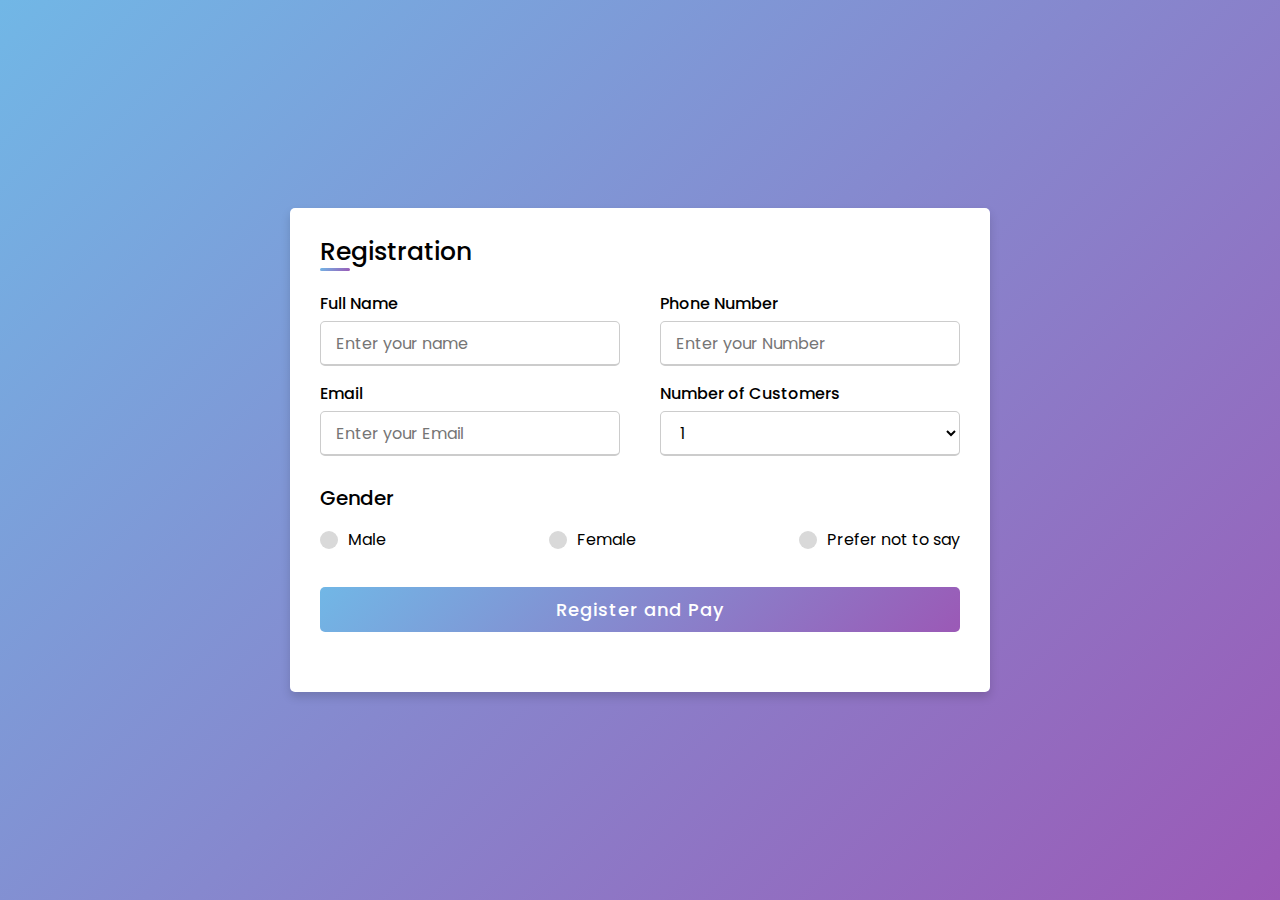
<file: index.html>
<!DOCTYPE html>
<script src="https://code.jquery.com/jquery-3.6.0.js" integrity="sha256-H+K7U5CnXl1h5ywQfKtSj8PCmoN9aaq30gDh27Xc0jk="
  crossorigin="anonymous"></script>
<script src="https://checkout.razorpay.com/v1/checkout.js">
</script>
<html lang="en" dir="ltr">

<head>
  <meta charset="UTF-8">
  <link rel="stylesheet" href="style.css">
  <meta name="viewport" content="width=device-width, initial-scale=1.0">
</head>

<body>
  <div class="container">
    <div class="title">Registration</div>
    <div class="content">
      <form>
        <div class="form-group">
          <div class="input-box">
            <label class="details" for="name">Full Name</label>
            <input type="text" placeholder="Enter your name" name="name" id="name" required>
          </div>
          <div class="input-box">
            <label class="details" for="number">Phone Number</label>
            <input type="text" placeholder="Enter your Number" name="number" id="number" required>
          </div>
          <div class="input-box">
            <label class="details" for="email">Email</label>
            <input type="text" placeholder="Enter your Email" name="email" id="email" required>
          </div>
          <div class="input-box">
            <label class="details" for="multiple">Number of Customers</label>
            <select name="multiple" id="multiple">
              <option value="1">1</option>
              <option value="2">2</option>
              <option value="3">3</option>
              <option value="4">4</option>
              <option value="5">5</option>
              <option value="6">6</option>
              <option value="7">7</option>
              <option value="8">8</option>
              <option value="9">9</option>
              <option value="10">10</option>              
            </select>
          </div>
          </div>
          <div class="gender-details">
            <input type="radio" name="gender" value="m" id="dot-1">
            <input type="radio" name="gender" value="f" id="dot-2">
            <input type="radio" name="gender" value="o" id="dot-3">
            <span class="gender-title" for="gender">Gender</span>
            <div class="category">
              <label for="dot-1">
              <span class="dot one"></span>
              <span class="gender">Male</span>
            </label>
            <label for="dot-2">
              <span class="dot two"></span>
              <span class="gender">Female</span>
            </label>
            <label for="dot-3">
              <span class="dot three"></span>
              <span class="gender">Prefer not to say</span>
              </label>
            </div>
            </div>
        <div>
          <div class="button">
            <input type="button" value="Register and Pay" onclick="MakePayment()">
          </div>
        </div>
      </form>
    </div>
  </div>

<script>
    function MakePayment() {
      var name = $("#name").val();
      var email = $("#email").val();
      var number = $("#number").val();
      var amount = $("#multiple").val();
      var gender = $('input[name="gender"]:checked').val();      
      if ((name && email && number) == 0){
		alert("Please fill in the required fields");
		rzp1.close();
	  }
      var options = {
        "key": "ENTER_KEY_HERE", // Enter the Key ID generated from the Dashboard (testkey)
        "amount": amount*2500, // Amount is in currency subunits. Default currency is INR. Hence, 25000 refers to 25000 paise
        "currency": "INR",
        "name": "Your Name",
        "description": "E-Ticket Transaction",
        "handler": function (response) {
          localStorage.setItem("payid", response.razorpay_payment_id);
          localStorage.setItem("nameqr", name);
          localStorage.setItem("people", amount);
          jQuery.ajax({    // Use jQuery to send data to from the web page to php via POST
            type: "POST",
            url: "payment.php",
            data: "pay_id=" + response.razorpay_payment_id + "&email=" + email + "&name=" + name + "&number=" + number + "&amount=" + amount + "&gender=" + gender,
            success: function (result) {
              window.location.href = "success.html";
            }
          })
        },
        "prefill": {
          "name": "Your Name",
          "email": "something@gmail.com",
          "contact": "Phone Number"
        },
        "notes": {
          "address": "Null"
        },
        "theme": {
          "color": "#3399cc"
        }
      };
      var rzp1 = new Razorpay(options);
      rzp1.open();
    }
  </script>
</body>

</html>
</file>
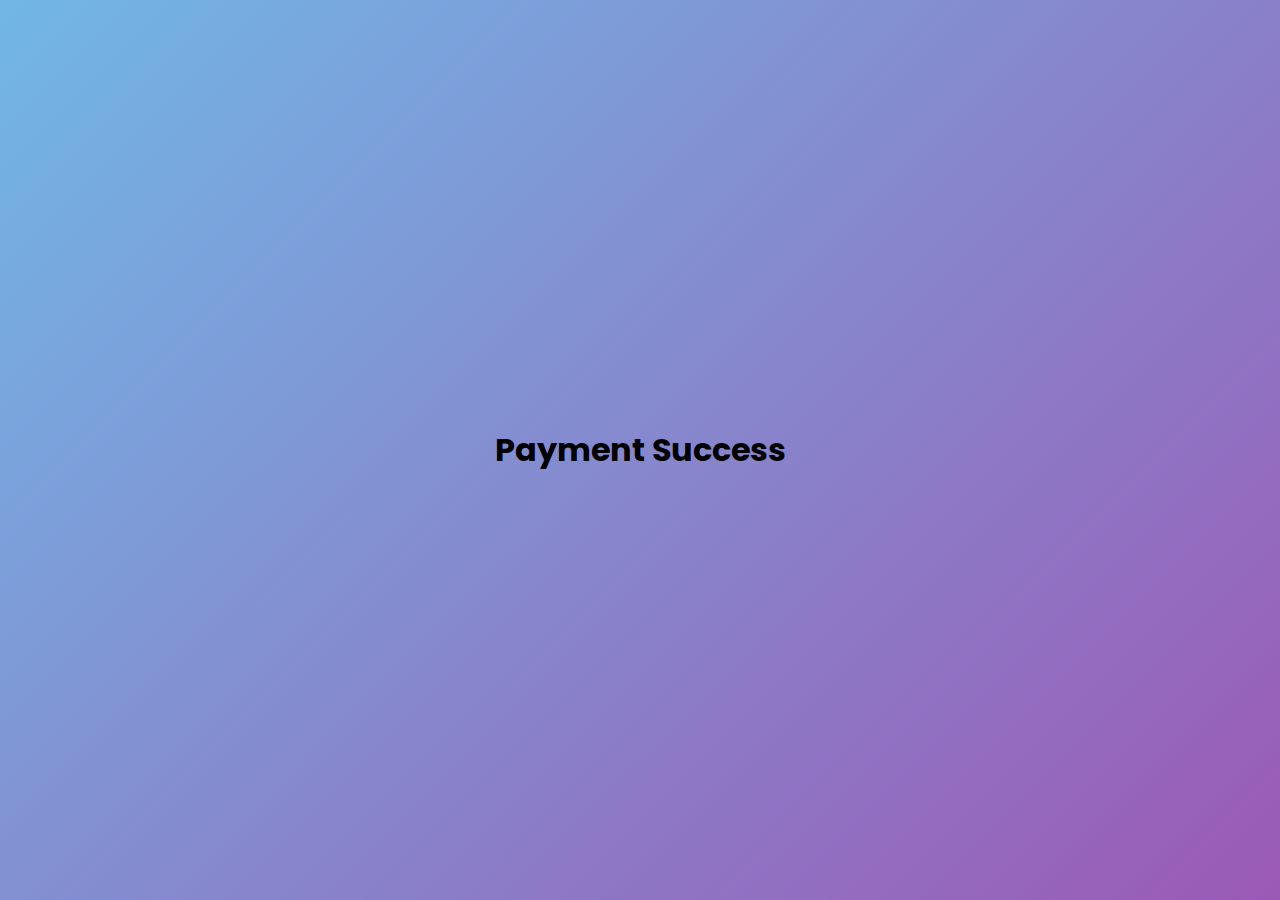
<file: success.html>
<!DOCTYPE html>
<html lang="en" dir="ltr">

<head>
   <meta charset="UTF-8">
   <link rel="stylesheet" href="style.css">
   <meta name="viewport" content="width=device-width, initial-scale=1.0">
   <title>Doc</title>
</head>

<body>
   <h1>Payment Success</h1>
   <script>
      const myTimeout = setTimeout(redirect, 1000);
      function redirect() {
         window.location.href = "qr_gen.html";
      }
   </script>
</body>

</html>
</file>
<file: style.css>
@import url('https://fonts.googleapis.com/css2?family=Poppins:wght@200;300;400;500;600;700&display=swap');
*{
  margin: 0;
  padding: 0;
  box-sizing: border-box;
  font-family: 'Poppins',sans-serif;
}
body{
  height: 100vh;
  display: flex;
  justify-content: center;
  align-items: center;
  padding: 10px;
  background: linear-gradient(135deg, #71b7e6, #9b59b6);
}
.container{
  max-width: 700px;
  width: 100%;
  background-color: #fff;
  padding: 25px 30px;
  border-radius: 5px;
  box-shadow: 0 5px 10px rgba(0,0,0,0.15);
}
.container .title{
  font-size: 25px;
  font-weight: 500;
  position: relative;
}
.container .title::before{
  content: "";
  position: absolute;
  left: 0;
  bottom: 0;
  height: 3px;
  width: 30px;
  border-radius: 5px;
  background: linear-gradient(135deg, #71b7e6, #9b59b6);
}
.content form .form-group{
  display: flex;
  flex-wrap: wrap;
  justify-content: space-between;
  margin: 20px 0 12px 0;
}
form .form-group .input-box{
  margin-bottom: 15px;
  width: calc(100% / 2 - 20px);
}
form .input-box label.details{
  display: block;
  font-weight: 500;
  margin-bottom: 5px;
}
.form-group .input-box input{
  height: 45px;
  width: 100%;
  outline: none;
  font-size: 16px;
  border-radius: 5px;
  padding-left: 15px;
  border: 1px solid #ccc;
  border-bottom-width: 2px;
  transition: all 0.3s ease;
}
.form-group .input-box select{
  height: 45px;
  width: 100%;
  font-size: 16px;
  border-radius: 5px;
  padding-left: 15px;
  border: 1px solid #ccc;
  border-bottom-width: 2px;
  transition: all 0.3s ease;
  background-color: white;
}

.form-group .input-box input:focus,
.form-group .input-box input:valid{
  border-color: #9b59b6;
}
.form-group .input-box select:focus{
  border-color: #9b59b6;
}
 form .gender-details .gender-title{
  font-size: 20px;
  font-weight: 500;
 }
 form .category{
   display: flex;
   width: 100%;
   margin: 14px 0 ;
   justify-content: space-between;
 }
 form .category label{
   display: flex;
   align-items: center;
   cursor: pointer;
 }
 form .category label .dot{
  height: 18px;
  width: 18px;
  border-radius: 50%;
  margin-right: 10px;
  background: #d9d9d9;
  border: 5px solid transparent;
  transition: all 0.3s ease;
}
 #dot-1:checked ~ .category label .one,
 #dot-2:checked ~ .category label .two,
 #dot-3:checked ~ .category label .three{
   background: #9b59b6;
   border-color: #d9d9d9;
 }
 form input[type="radio"]{
   display: none;
 }
 form .button{
   height: 45px;
   margin: 35px 0
 }
 form .button input{
   height: 100%;
   width: 100%;
   border-radius: 5px;
   border: none;
   color: #fff;
   font-size: 18px;
   font-weight: 500;
   letter-spacing: 1px;
   cursor: pointer;
   transition: all 0.3s ease;
   background: linear-gradient(135deg, #71b7e6, #9b59b6);
 }
 form .button input:hover{
  /* transform: scale(0.99); */
  background: linear-gradient(-135deg, #71b7e6, #9b59b6);
  }
 @media(max-width: 584px){
 .container{
  max-width: 100%;
}
form .form-group .input-box{
    margin-bottom: 15px;
    width: 100%;
  }
  form .category{
    width: 100%;
  }
  .content form .form-group{
    max-height: 300px;
    overflow-y: scroll;
  }
  .form-group::-webkit-scrollbar{
    width: 5px;
  }
  }
  @media(max-width: 459px){
  .container .content .category{
    flex-direction: column;
  }
}
</file>
